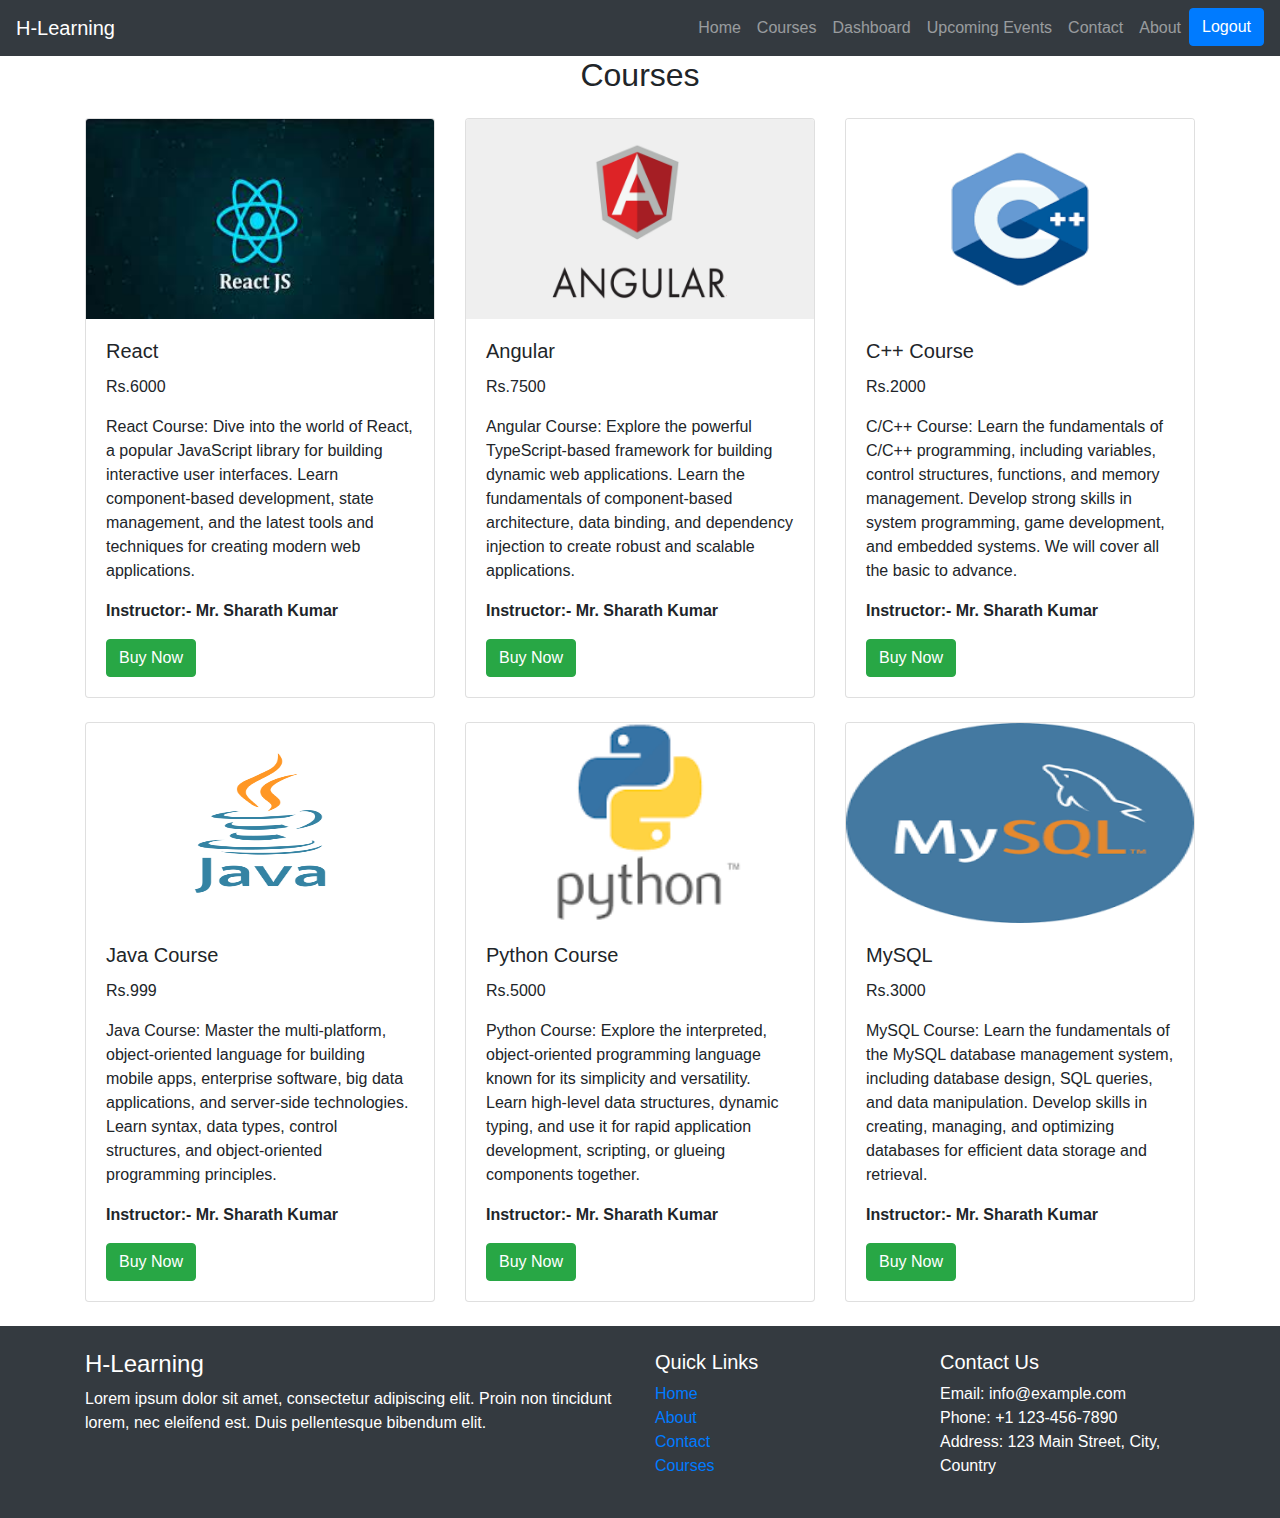
<file: courses.html>
<!DOCTYPE html>
<html lang="en">

<head>
  <meta charset="UTF-8">
  <meta name="viewport" content="width=device-width, initial-scale=1.0">

  <link rel="icon" href="https://www.harbingergroup.com/wp-content/themes/harbinger/images/favicon.png" type="image/png"
    sizes="16x16">

  <link rel="stylesheet" href="style.css">
  <link rel="stylesheet" href="https://maxcdn.bootstrapcdn.com/bootstrap/4.0.0/css/bootstrap.min.css">

  <title>H-Learning</title>
</head>

<body>

  <!-- ===== Navigation Bar =====  -->
  <div>
    <nav class="navbar navbar-expand-lg navbar-dark bg-dark">
      <a class="navbar-brand" href="./index.html">H-Learning</a>
      <button class="navbar-toggler" type="button" data-toggle="collapse" data-target="#id-navbarNav"
        aria-controls="id-navbarNav" aria-expanded="false" aria-label="Toggle navigation">
        <span class="navbar-toggler-icon"></span>
      </button>
      <div class="collapse navbar-collapse" id="id-navbarNav">
        <ul class="navbar-nav ml-auto">
          <li class="nav-item">
            <a class="nav-link" href="#">Home</a>
          </li>
          <li class="nav-item">
            <a class="nav-link" href="#">Courses</a>
          </li>
          <li class="nav-item">
            <a class="nav-link" href="#">Dashboard</a>
          </li>
          <li class="nav-item">
            <a class="nav-link" href="#">Upcoming Events</a>
          </li>
          <li class="nav-item">
            <a class="nav-link" href="#">Contact</a>
          </li>
          <li class="nav-item">
            <a class="nav-link" href="#">About</a>
          </li>
          <li class="nav-item">
            <button class="btn  btn-primary">Logout</button>
          </li>
        </ul>
      </div>
    </nav>
  </div>


  <!-- ===== Main Contents =====  -->
  <div>

    <div class="container">
      <h2 class="text-center mb-4">Courses</h2>
      <div class="row">
        <div class="col-lg-4 col-md-6">
          <div class="card mb-4">
            <img class="card-img-top" src="./assets/images/React.png" width="100" height="200" alt="React Course">
            <div class="card-body">
              <h5 class="card-title">React</h5>
              <p class="course-price">Rs.6000</p>
              <p class="course-description">React Course: Dive into the world of React, a popular JavaScript library for
                building interactive user interfaces. Learn component-based development, state management, and the
                latest tools and techniques for creating modern web applications.</p>
              <p><b>Instructor:- Mr. Sharath Kumar</b></p>
              <a href="React.html" class="btn btn-success">Buy Now</a>
            </div>
          </div>
        </div>
        <div class="col-lg-4 col-md-6">
          <div class="card mb-4">
            <img class="card-img-top" src="./assets/images/Angular.png" width="100" height="200" alt="Angular Course">
            <div class="card-body">
              <h5 class="card-title">Angular</h5>
              <p class="course-price">Rs.7500</p>
              <p class="course-description">Angular Course: Explore the powerful TypeScript-based framework for building
                dynamic web applications. Learn the fundamentals of component-based architecture, data binding, and
                dependency injection to create robust and scalable applications.</p>
              <p><b>Instructor:- Mr. Sharath Kumar</b></p>
              <a href="Angular.html" class="btn btn-success">Buy Now</a>
            </div>
          </div>
        </div>
        <div class="col-lg-4 col-md-6">
          <div class="card mb-4">
            <img class="card-img-top" src="./assets/images/cpp.png" height="200" alt="C++ Course">
            <div class="card-body">
              <h5 class="card-title">C++ Course</h5>
              <p class="course-price">Rs.2000</p>
              <p class="course-description">C/C++ Course: Learn the fundamentals of C/C++ programming, including
                variables, control structures, functions, and memory management. Develop strong skills in system
                programming, game development, and embedded systems. We will cover all the basic to advance.</p>
              <p><b>Instructor:- Mr. Sharath Kumar</b></p>
              <a href="cpp.html" class="btn btn-success">Buy Now</a>
            </div>
          </div>
        </div>
        <div class="col-lg-4 col-md-6">
          <div class="card mb-4">
            <img class="card-img-top" src="./assets/images/java-logo.png" width="100" height="200" alt="Java Course">
            <div class="card-body">
              <h5 class="card-title">Java Course</h5>
              <p class="course-price">Rs.999</p>
              <p class="course-description">Java Course: Master the multi-platform, object-oriented language for
                building mobile apps, enterprise software, big data applications, and server-side technologies. Learn
                syntax, data types, control structures, and object-oriented programming principles.</p>
              <p><b>Instructor:- Mr. Sharath Kumar</b></p>
              <a href="java.html" class="btn btn-success">Buy Now</a>
            </div>
          </div>
        </div>
        <div class="col-lg-4 col-md-6">
          <div class="card mb-4">
            <img class="card-img-top" src="./assets/images/python-logo.png" width="100" height="200"
              alt="Python Course">
            <div class="card-body">
              <h5 class="card-title">Python Course</h5>
              <p class="course-price">Rs.5000</p>
              <p class="course-description">Python Course: Explore the interpreted, object-oriented programming language
                known for its simplicity and versatility. Learn high-level data structures, dynamic typing, and use it
                for rapid application development, scripting, or glueing components together.</p>
              <p><b>Instructor:- Mr. Sharath Kumar</b></p>
              <a href="python.html" class="btn btn-success">Buy Now</a>
            </div>
          </div>
        </div>
        <div class="col-lg-4 col-md-6">
          <div class="card mb-4">
            <img class="card-img-top" src="./assets/images/MySQL.png" width="100" height="200" alt="MySQL Course">
            <div class="card-body">
              <h5 class="card-title">MySQL</h5>
              <p class="course-price">Rs.3000</p>
              <p class="course-description">MySQL Course: Learn the fundamentals of the MySQL database management
                system, including database design, SQL queries, and data manipulation. Develop skills in creating,
                managing, and optimizing databases for efficient data storage and retrieval.</p>
              <p><b>Instructor:- Mr. Sharath Kumar</b></p>
              <a href="MySQL.html" class="btn btn-success">Buy Now</a>
            </div>
          </div>
        </div>
      </div>
    </div>
    </section>

  </div>


  <!-- ===== Footer =====  -->
  <div>
    <footer class="bg-dark text-white py-4">
      <div class="container">
        <div class="row">
          <div class="col-lg-6">
            <h4>H-Learning</h4>
            <p>Lorem ipsum dolor sit amet, consectetur adipiscing elit. Proin non tincidunt lorem, nec
              eleifend
              est. Duis pellentesque bibendum elit.</p>
          </div>
          <div class="col-lg-3">
            <h5>Quick Links</h5>
            <ul class="list-unstyled">
              <li><a href="#">Home</a></li>
              <li><a href="#">About</a></li>
              <li><a href="#">Contact</a></li>
              <li><a href="#">Courses</a></li>
            </ul>
          </div>
          <div class="col-lg-3">
            <h5>Contact Us</h5>
            <ul class="list-unstyled">
              <li>Email: info@example.com</li>
              <li>Phone: +1 123-456-7890</li>
              <li>Address: 123 Main Street, City, Country</li>
            </ul>
          </div>
        </div>
      </div>
    </footer>
  </div>

  <!-- ===== Scroll To Top =====  -->
  <div class="scrbtn hide" id="top">
    <div class="icon"></div>
  </div>

  <script src="https://code.jquery.com/jquery-3.2.1.slim.min.js"></script>
  <script src="https://cdnjs.cloudflare.com/ajax/libs/popper.js/1.12.9/umd/popper.min.js"></script>
  <script src="https://maxcdn.bootstrapcdn.com/bootstrap/4.0.0/js/bootstrap.min.js"></script>
  <script src="./script.js"></script>


</body>

</html>
</file>
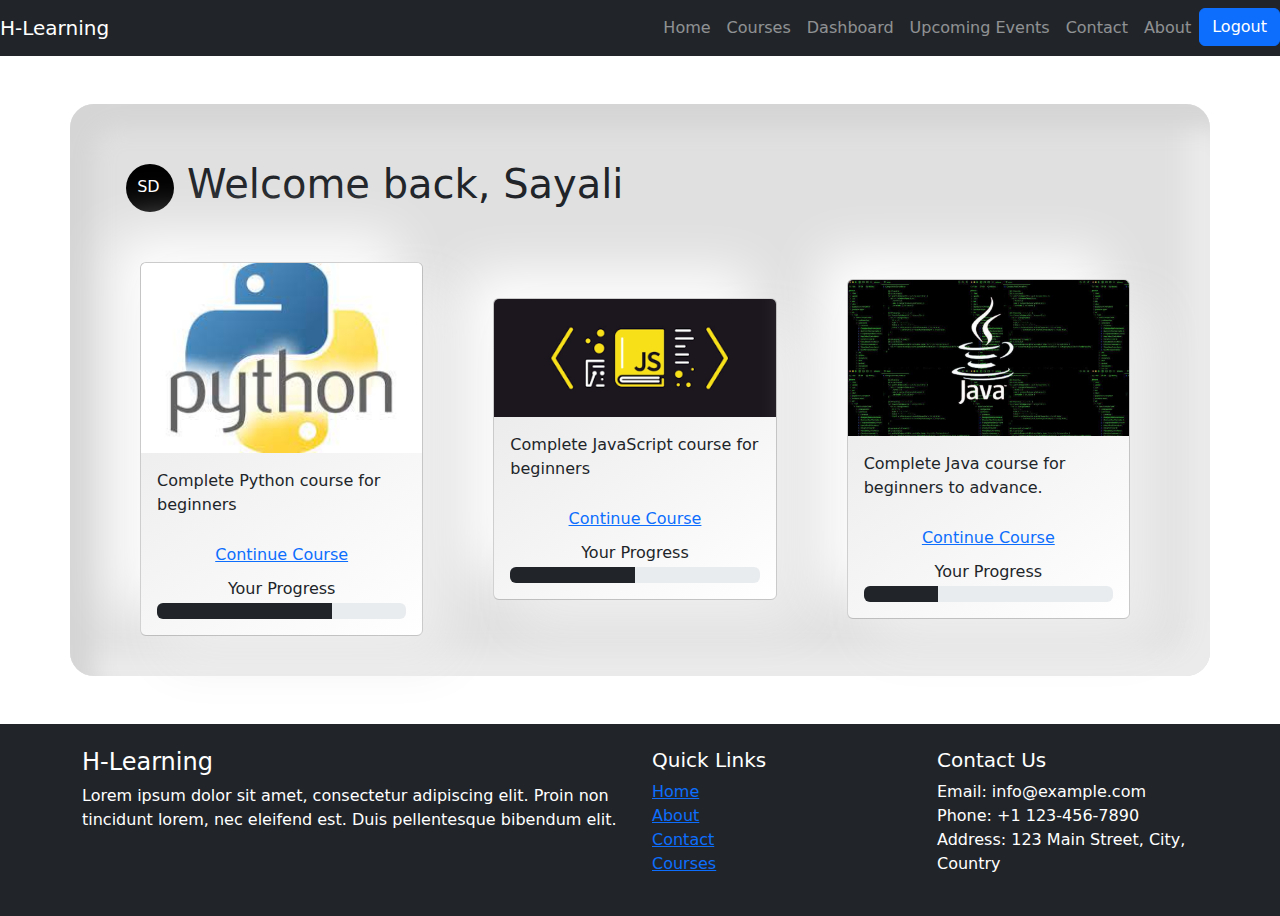
<file: dashboard.html>
<!DOCTYPE html>
<html lang="en">

<head>
  <meta charset="utf-8" />
  <meta name="viewport" content="width=device-width, initial-scale=1" />
  <title>User Dashboard</title>

  <link rel="icon" href="https://www.harbingergroup.com/wp-content/themes/harbinger/images/favicon.png" type="image/png"
    sizes="16x16">

  <link rel="stylesheet" href="style.css">
  <link rel="stylesheet" href="./styles/dashboard.css" />
  <link rel="stylesheet" href="https://maxcdn.bootstrapcdn.com/bootstrap/4.0.0/css/bootstrap.min.css">
  <link href="https://cdn.jsdelivr.net/npm/bootstrap@5.0.2/dist/css/bootstrap.min.css" rel="stylesheet"
    crossorigin="anonymous" />
  <script src="https://cdn.jsdelivr.net/npm/bootstrap@5.0.2/dist/js/bootstrap.bundle.min.js"
    crossorigin="anonymous"></script>
</head>

<body>

  <!-- ===== Navigation Bar =====  -->
  <div>
    <nav class="navbar navbar-expand-lg navbar-dark bg-dark">
      <a class="navbar-brand" href="./index.html">H-Learning</a>
      <button class="navbar-toggler" type="button" data-toggle="collapse" data-target="#id-navbarNav"
        aria-controls="id-navbarNav" aria-expanded="false" aria-label="Toggle navigation">
        <span class="navbar-toggler-icon"></span>
      </button>
      <div class="collapse navbar-collapse" id="id-navbarNav">
        <ul class="navbar-nav ml-auto">
          <li class="nav-item">
            <a class="nav-link" href="#">Home</a>
          </li>
          <li class="nav-item">
            <a class="nav-link" href="#">Courses</a>
          </li>
          <li class="nav-item">
            <a class="nav-link" href="#">Dashboard</a>
          </li>
          <li class="nav-item">
            <a class="nav-link" href="#">Upcoming Events</a>
          </li>
          <li class="nav-item">
            <a class="nav-link" href="#">Contact</a>
          </li>
          <li class="nav-item">
            <a class="nav-link" href="#">About</a>
          </li>
          <li class="nav-item">
            <button class="btn  btn-primary">Logout</button>
          </li>
        </ul>
      </div>
    </nav>
  </div>

  <!-- ===== Main Contents =====  -->
  <div class="container" style="margin-top: 48px;margin-bottom: 48px ;border-radius: 24px; background-color: #e0e0e0;
  height: 100%;box-shadow: inset 24px 24px 23px #d5d5d5,inset -24px -24px 23px #ebebeb; padding: 40px;">
    <div class="d-flex align-items-center" style="padding: 1em;">
      <div class="circle">SD</div>
      <h1 style="margin-left: 13px">Welcome back, Sayali</h1>
    </div>
    <div class="card-container">
      <div class="card">
        <div class="card-img-container">
          <img src="/assets/images/python.jfif" class="card-img-top" alt="Python" />
        </div>
        <div class="card-body">
          <p class="card-text">Complete Python course for beginners</p>
          <a href="#" class="card-link">Continue Course</a>
          <p class="progress-label">Your Progress</p>
          <div class="progress">
            <div class="progress-bar bg-dark" role="progressbar" style="width: 70%" aria-valuenow="70" aria-valuemin="0"
              aria-valuemax="100"></div>
          </div>
        </div>
      </div>
      <div class="card">
        <div class="card-img-container">
          <img src="/assets/images/js.png" class="card-img-top" alt="JavaScript" />
        </div>
        <div class="card-body">
          <p class="card-text">Complete JavaScript course for beginners</p>
          <a href="#" class="card-link">Continue Course</a>
          <p class="progress-label">Your Progress</p>
          <div class="progress">
            <div class="progress-bar bg-dark" role="progressbar" style="width: 50%" aria-valuenow="50" aria-valuemin="0"
              aria-valuemax="100"></div>
          </div>
        </div>
      </div>
      <div class="card">
        <div class="card-img-container">
          <img src="/assets/images/java.jpg" class="card-img-top" alt="Java" />
        </div>
        <div class="card-body">
          <p class="card-text">Complete Java course for beginners to advance.</p>
          <a href="#" class="card-link">Continue Course</a>
          <p class="progress-label">Your Progress</p>
          <div class="progress">
            <div class="progress-bar bg-dark" role="progressbar" style="width: 30%" aria-valuenow="30" aria-valuemin="0"
              aria-valuemax="100"></div>
          </div>
        </div>
      </div>
    </div>
  </div>

  <!-- ===== Footer =====  -->
  <div>
    <footer class="bg-dark text-white py-4">
      <div class="container">
        <div class="row">
          <div class="col-lg-6">
            <h4>H-Learning</h4>
            <p>Lorem ipsum dolor sit amet, consectetur adipiscing elit. Proin non tincidunt lorem, nec
              eleifend
              est. Duis pellentesque bibendum elit.</p>
          </div>
          <div class="col-lg-3">
            <h5>Quick Links</h5>
            <ul class="list-unstyled">
              <li><a href="#">Home</a></li>
              <li><a href="#">About</a></li>
              <li><a href="#">Contact</a></li>
              <li><a href="#">Courses</a></li>
            </ul>
          </div>
          <div class="col-lg-3">
            <h5>Contact Us</h5>
            <ul class="list-unstyled">
              <li>Email: info@example.com</li>
              <li>Phone: +1 123-456-7890</li>
              <li>Address: 123 Main Street, City, Country</li>
            </ul>
          </div>
        </div>
      </div>
    </footer>
  </div>

  <!-- ===== Scroll To Top =====  -->
  <div class="scrbtn hide" id="top">
    <div class="icon"></div>
  </div>

  <script src="https://code.jquery.com/jquery-3.2.1.slim.min.js"></script>
  <script src="https://cdnjs.cloudflare.com/ajax/libs/popper.js/1.12.9/umd/popper.min.js"></script>
  <script src="https://maxcdn.bootstrapcdn.com/bootstrap/4.0.0/js/bootstrap.min.js"></script>
  <script src="./script.js"></script>
</body>

</html>
</file>
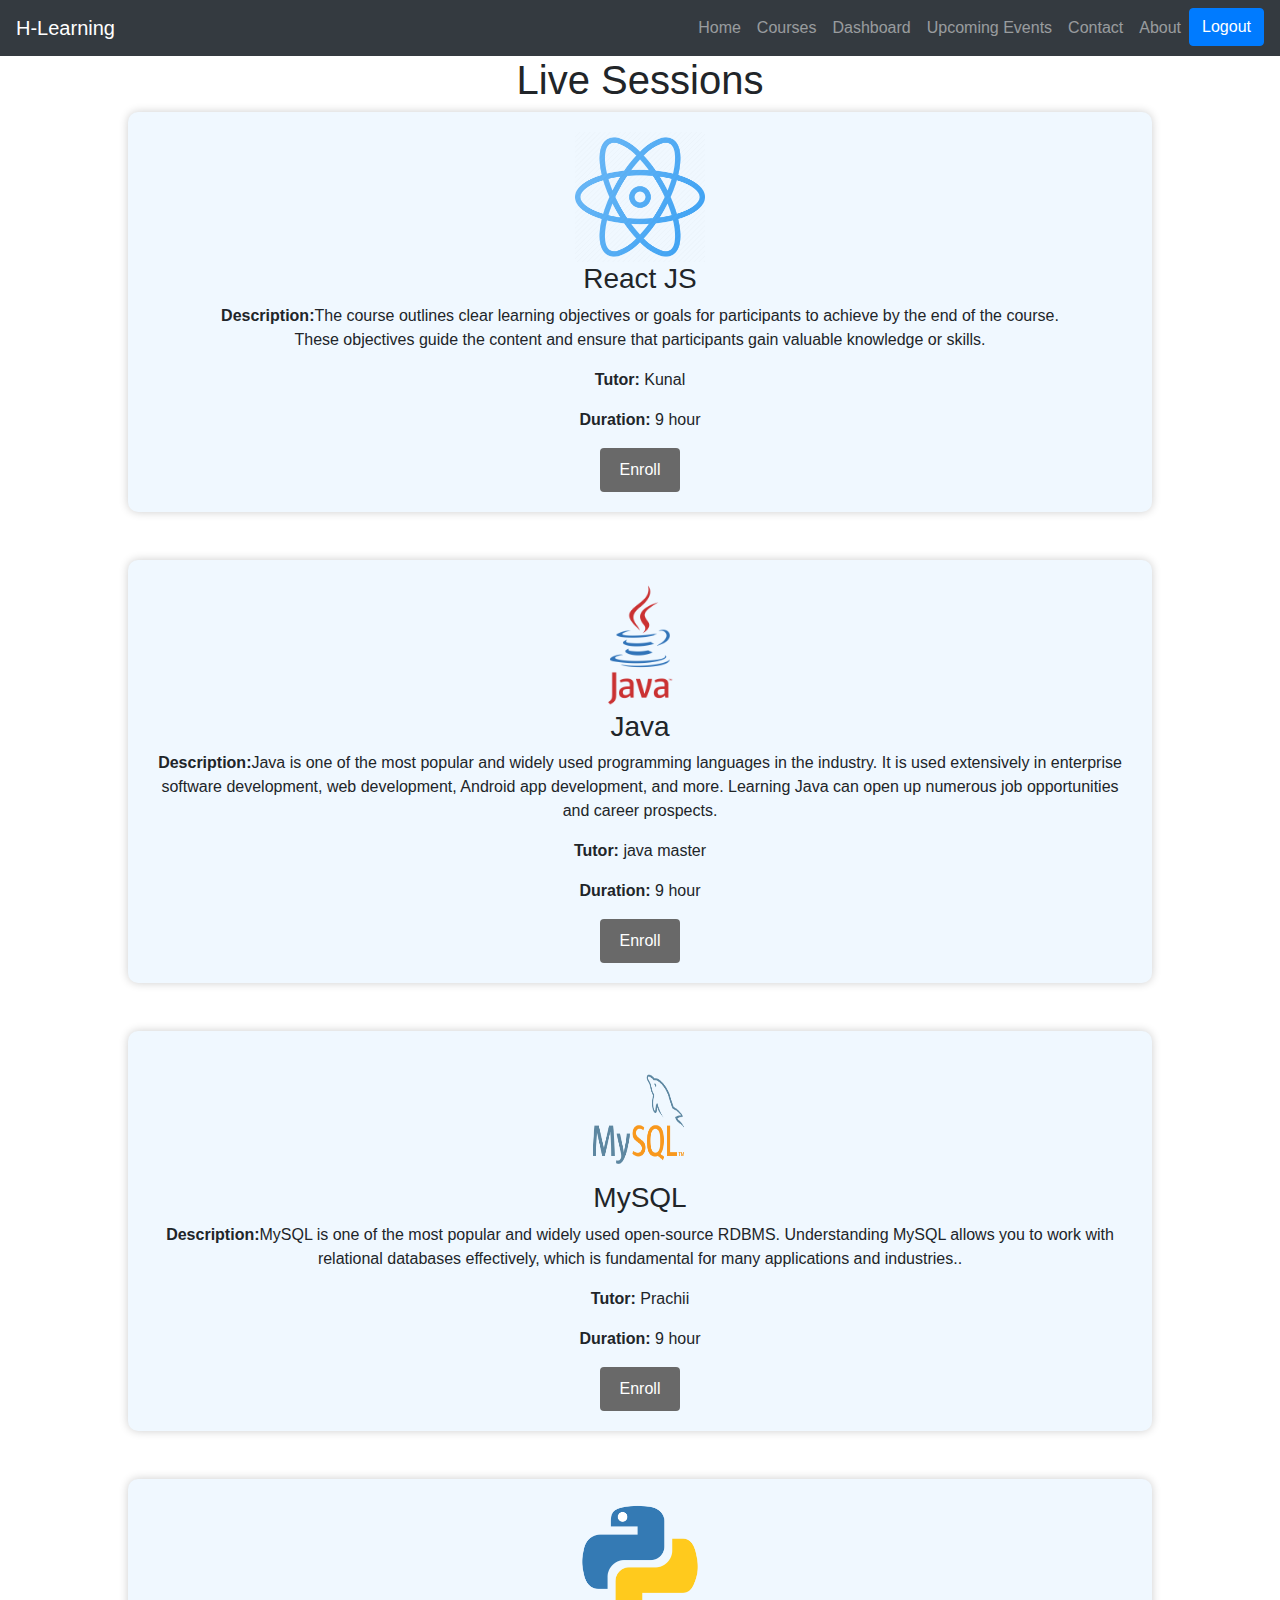
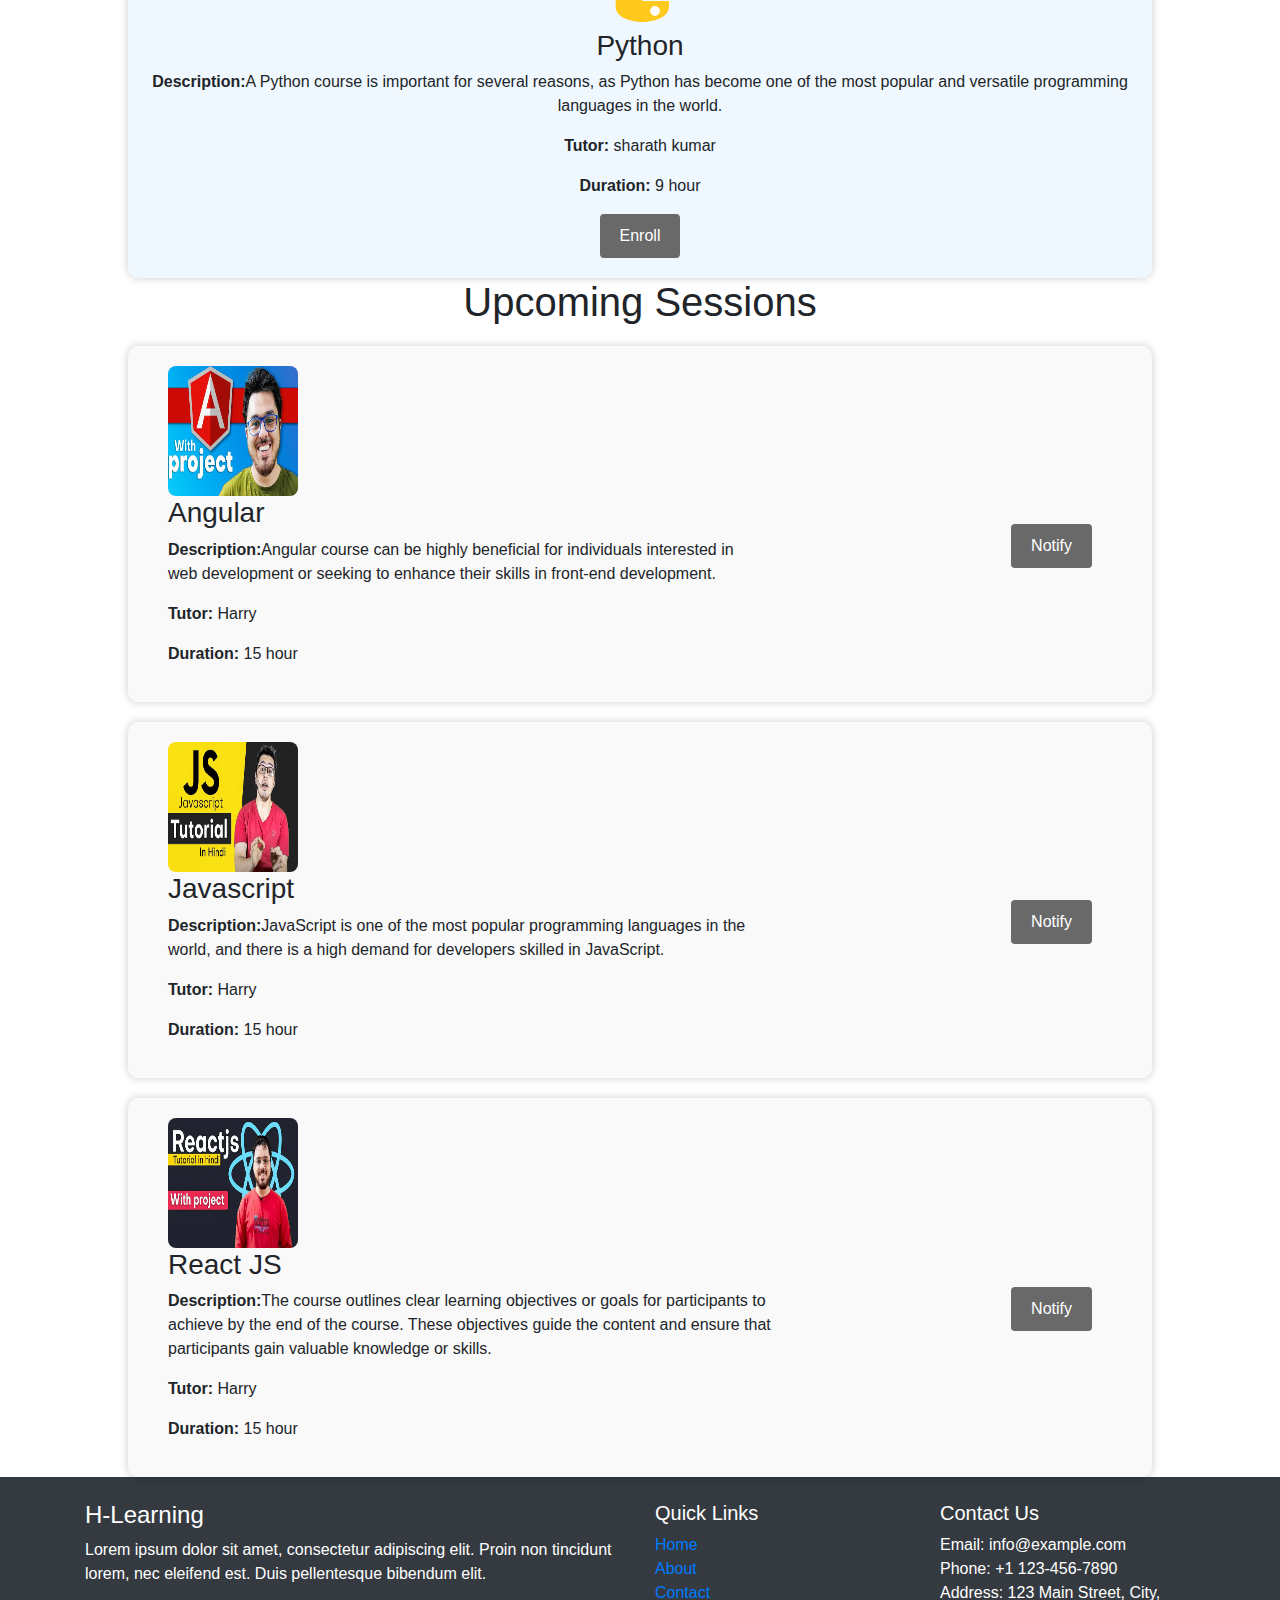
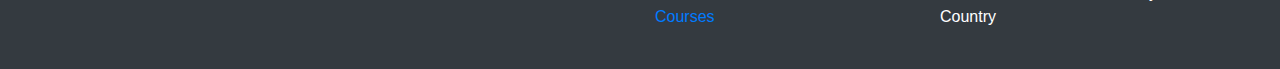
<file: live-session.html>
<!DOCTYPE html>
<html lang="en">

<head>
    <meta charset="UTF-8">
    <meta name="viewport" content="width=device-width, initial-scale=1.0">

    <link rel="icon" href="https://www.harbingergroup.com/wp-content/themes/harbinger/images/favicon.png"
        type="image/png" sizes="16x16">

    <link rel="stylesheet" href="style.css">
    <link rel="stylesheet" href="./styles/live-session.css">
    <link rel="stylesheet" href="https://maxcdn.bootstrapcdn.com/bootstrap/4.0.0/css/bootstrap.min.css">

    <title>H-Learning</title>
</head>

<body>

    <!-- ===== Navigation Bar =====  -->
    <div>
        <nav class="navbar navbar-expand-lg navbar-dark bg-dark">
            <a class="navbar-brand" href="./index.html">H-Learning</a>
            <button class="navbar-toggler" type="button" data-toggle="collapse" data-target="#id-navbarNav"
                aria-controls="id-navbarNav" aria-expanded="false" aria-label="Toggle navigation">
                <span class="navbar-toggler-icon"></span>
            </button>
            <div class="collapse navbar-collapse" id="id-navbarNav">
                <ul class="navbar-nav ml-auto">
                    <li class="nav-item">
                        <a class="nav-link" href="#">Home</a>
                    </li>
                    <li class="nav-item">
                        <a class="nav-link" href="#">Courses</a>
                    </li>
                    <li class="nav-item">
                        <a class="nav-link" href="#">Dashboard</a>
                    </li>
                    <li class="nav-item">
                        <a class="nav-link" href="#">Upcoming Events</a>
                    </li>
                    <li class="nav-item">
                        <a class="nav-link" href="#">Contact</a>
                    </li>
                    <li class="nav-item">
                        <a class="nav-link" href="#">About</a>
                    </li>
                    <li class="nav-item">
                        <button class="btn  btn-primary">Logout</button>
                    </li>
                </ul>
            </div>
        </nav>
    </div>


    <!-- ===== Main Contents of live-session  =====  -->
    <div>
        <h1>Live Sessions</h1>
        <div id="liveSessions">
            <div id="currentSession" class="animate-fade">
                <img src="./assets/react.png" width="130px" height="130px" alt="Session Image">
                <h3>React JS</h3>
                <p><b>Description:</b>The course outlines clear learning objectives or goals for participants to achieve
                    by the end of the course. <br>These objectives guide the content and ensure that participants gain
                    valuable knowledge or skills.</p>
                <p><b>Tutor:</b> Kunal</p>
                <p><b>Duration:</b> 9 hour</p>
                <button>Enroll</button>
            </div>
            <br />
            <br />
            <div id="currentSession" class="animate-fade">
                <img src="./assets/java.png" width="130px" height="130px" alt="Session Image">
                <h3>Java</h3>
                <p><b>Description:</b>Java is one of the most popular and widely used programming languages in the
                    industry. It is used extensively in enterprise software development, web development, Android app
                    development, and more. Learning Java can open up numerous job opportunities and career prospects.
                </p>
                <p><b>Tutor:</b> java master</p>
                <p><b>Duration:</b> 9 hour</p>
                <button>Enroll</button>
            </div>
            <br />
            <br />
            <div id="currentSession" class="animate-fade">
                <img src="./assets/mysql.png" width="130px" height="130px" alt="Session Image">
                <h3>MySQL</h3>
                <p><b>Description:</b>MySQL is one of the most popular and widely used open-source RDBMS. Understanding
                    MySQL allows you to work with relational databases effectively, which is fundamental for many
                    applications and industries..</p>
                <p><b>Tutor:</b> Prachii</p>
                <p><b>Duration:</b> 9 hour</p>
                <button>Enroll</button>
            </div>
            <br />
            <br />
            <div id="currentSession" class="animate-fade">
                <img src="./assets/python.png" width="130px" height="130px" alt="Session Image">
                <h3>Python</h3>
                <p><b>Description:</b>A Python course is important for several reasons, as Python has become one of the
                    most popular and versatile programming languages in the world.</p>
                <p><b>Tutor:</b> sharath kumar</p>
                <p><b>Duration:</b> 9 hour</p>
                <button>Enroll</button>
            </div>
        </div>
        <h1>Upcoming Sessions</h1>
        <div id="upcomingSessions">
            <div class="session">
                <img src="./assets/AngularVedio.webp" width="130px" height="130px" alt="Session Image">
                <h3>Angular</h3>
                <p><b>Description:</b>Angular course can be highly beneficial for individuals interested in<br> web
                    development or seeking to enhance their skills in front-end development.</p>
                <p><b>Tutor:</b> Harry</p>
                <p><b>Duration:</b> 15 hour</p>
                <button>Notify</button>
            </div>
            <div class="session">
                <img src="./assets/javascriptVedio.webp" width="130px" height="130px" alt="Session Image">
                <h3>Javascript</h3>
                <p><b>Description:</b>JavaScript is one of the most popular programming languages in the<br> world, and
                    there is a high demand for developers skilled in JavaScript.</p>
                <p><b>Tutor:</b> Harry</p>
                <p><b>Duration:</b> 15 hour</p>
                <button>Notify</button>
            </div>
            <div class="session">
                <img src="./assets/ReactVedio.webp" width="130px" height="130px" alt="Session Image">
                <h3>React JS</h3>
                <p><b>Description:</b>The course outlines clear learning objectives or goals for participants to
                    <br>achieve by the end of the course. These objectives guide the content and ensure that<br>
                    participants gain valuable knowledge or skills.</p>
                <p><b>Tutor:</b> Harry</p>
                <p><b>Duration:</b> 15 hour</p>
                <button>Notify</button>
            </div>
        </div>
        <script src="script.js"></script>

    </div>


    <!-- ===== Footer =====  -->
    <div>
        <footer class="bg-dark text-white py-4">
            <div class="container">
                <div class="row">
                    <div class="col-lg-6">
                        <h4>H-Learning</h4>
                        <p>Lorem ipsum dolor sit amet, consectetur adipiscing elit. Proin non tincidunt lorem, nec
                            eleifend
                            est. Duis pellentesque bibendum elit.</p>
                    </div>
                    <div class="col-lg-3">
                        <h5>Quick Links</h5>
                        <ul class="list-unstyled">
                            <li><a href="#">Home</a></li>
                            <li><a href="#">About</a></li>
                            <li><a href="#">Contact</a></li>
                            <li><a href="#">Courses</a></li>
                        </ul>
                    </div>
                    <div class="col-lg-3">
                        <h5>Contact Us</h5>
                        <ul class="list-unstyled">
                            <li>Email: info@example.com</li>
                            <li>Phone: +1 123-456-7890</li>
                            <li>Address: 123 Main Street, City, Country</li>
                        </ul>
                    </div>
                </div>
            </div>
        </footer>
    </div>

    <!-- ===== Scroll To Top =====  -->
    <div class="scrbtn hide" id="top">
        <div class="icon"></div>
    </div>

    <script src="https://code.jquery.com/jquery-3.2.1.slim.min.js"></script>
    <script src="https://cdnjs.cloudflare.com/ajax/libs/popper.js/1.12.9/umd/popper.min.js"></script>
    <script src="https://maxcdn.bootstrapcdn.com/bootstrap/4.0.0/js/bootstrap.min.js"></script>
    <script src="./script.js"></script>


</body>

</html>
</file>
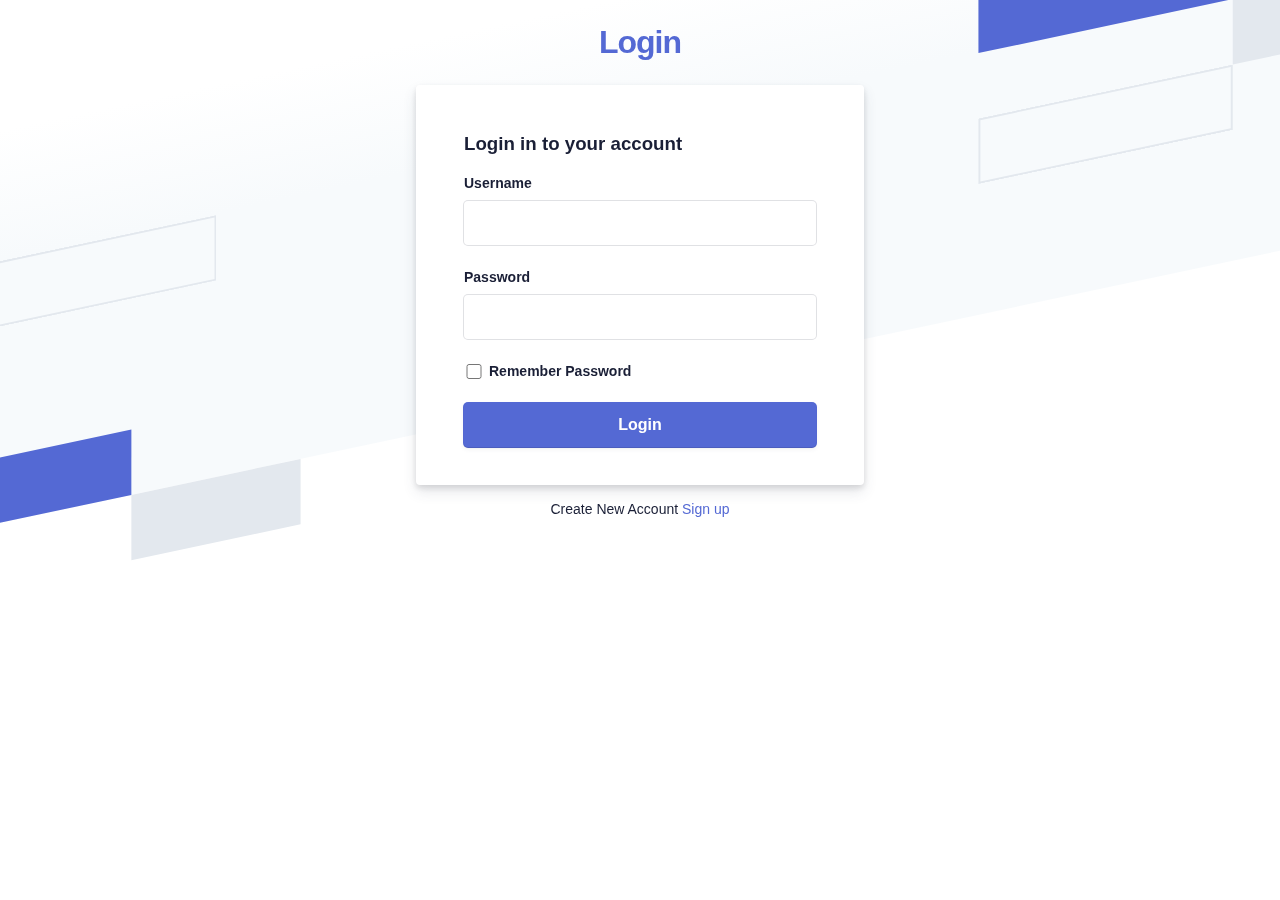
<file: login.html>
<!DOCTYPE html>
<html lang="en">

<head>
  <meta charset="UTF-8">
  <meta name="viewport" content="width=device-width, initial-scale=1.0">
  <title>Login</title>

  <link rel="stylesheet" href="./styles/login.css">
  <!-- <script>
      function validateForm() {
          var username = document.forms["stripe-login"]["Username"].value;
          var password = document.forms["stripe-login"]["password"].value;
          
          if (username.trim() === "") {
              alert("Username must be filled out");
              return false;
          }
          
          if (password.trim() === "") {
              alert("Password must be filled out");
              return false;
          }
                  
          return true;
      }
  </script> -->
</head>

<body>

  <body style="overflow-y: hidden;">
    <div class="login-root">
      <div class="box-root flex-flex flex-direction--column" style="min-height: 100vh;flex-grow: 1;">
        <div class="loginbackground box-background--white padding-top--64">
          <div class="loginbackground-gridContainer">
            <div class="box-root flex-flex" style="grid-area: top / start / 8 / end;">
              <div class="box-root"
                style="background-image: linear-gradient(white 0%, rgb(247, 250, 252) 33%); flex-grow: 1;">
              </div>
            </div>
            <div class="box-root flex-flex" style="grid-area: 4 / 2 / auto / 5;">
              <div class="box-root box-divider--light-all-2 animationLeftRight tans3s" style="flex-grow: 1;"></div>
            </div>
            <div class="box-root flex-flex" style="grid-area: 6 / start / auto / 2;">
              <div class="box-root box-background--blue800" style="flex-grow: 1;"></div>
            </div>
            <div class="box-root flex-flex" style="grid-area: 7 / start / auto / 4;">
              <div class="box-root box-background--blue animationLeftRight" style="flex-grow: 1;"></div>
            </div>
            <div class="box-root flex-flex" style="grid-area: 8 / 4 / auto / 6;">
              <div class="box-root box-background--gray100 animationLeftRight tans3s" style="flex-grow: 1;"></div>
            </div>
            <div class="box-root flex-flex" style="grid-area: 2 / 15 / auto / end;">
              <div class="box-root box-background--cyan200 animationRightLeft tans4s" style="flex-grow: 1;"></div>
            </div>
            <div class="box-root flex-flex" style="grid-area: 3 / 14 / auto / end;">
              <div class="box-root box-background--blue animationRightLeft" style="flex-grow: 1;"></div>
            </div>
            <div class="box-root flex-flex" style="grid-area: 4 / 17 / auto / 20;">
              <div class="box-root box-background--gray100 animationRightLeft tans4s" style="flex-grow: 1;"></div>
            </div>
            <div class="box-root flex-flex" style="grid-area: 5 / 14 / auto / 17;">
              <div class="box-root box-divider--light-all-2 animationRightLeft tans3s" style="flex-grow: 1;"></div>
            </div>
          </div>
        </div>
        <div class="box-root padding-top--24 flex-flex flex-direction--column" style="flex-grow: 1; z-index: 9;">
          <div class="box-root padding-top--48 padding-bottom--24 flex-flex flex-justifyContent--center">
            <h1><a href="http://blog.stackfindover.com/" rel="dofollow">Login</a></h1>
          </div>
          <div class="formbg-outer">
            <div class="formbg">


              <div class="formbg-inner padding-horizontal--48">
                <h3 style="padding-bottom: 20px;">Login in to your account</h3>
                <!-- <span </span> -->

                <form id="stripe-login" onsubmit="return validateForm()">
                  <div class="field padding-bottom--24">
                    <label for="Username">Username</label>
                    <input id="username" type="Username" name="Username">
                  </div>

                  <div class="field padding-bottom--24">
                    <div class="grid--50-50">
                      <label for="password">Password</label>
                    </div>
                    <input id="password" type="password" name="password">
                  </div>
                  <div class="field field-checkbox padding-bottom--24 flex-flex align-center">
                    <label for="checkbox">
                      <input type="checkbox" name="checkbox"> Remember Password
                    </label>
                  </div>
                  <div class="field padding-bottom--24">
                    <input type="submit" name="submit" value="Login">
                  </div>
                  <div class="field">
                    <a class="ssolink" href="#"></a>
                  </div>
                </form>
                <div class="footer-link padding-top--24">
                  <span>Create New Account <a href="registration.html">Sign up</a></span>
                </div>
              </div>
            </div>


          </div>
        </div>
      </div>
    </div>
    <script src="reg.js"></script>
  </body>
</body>

</html>
</file>
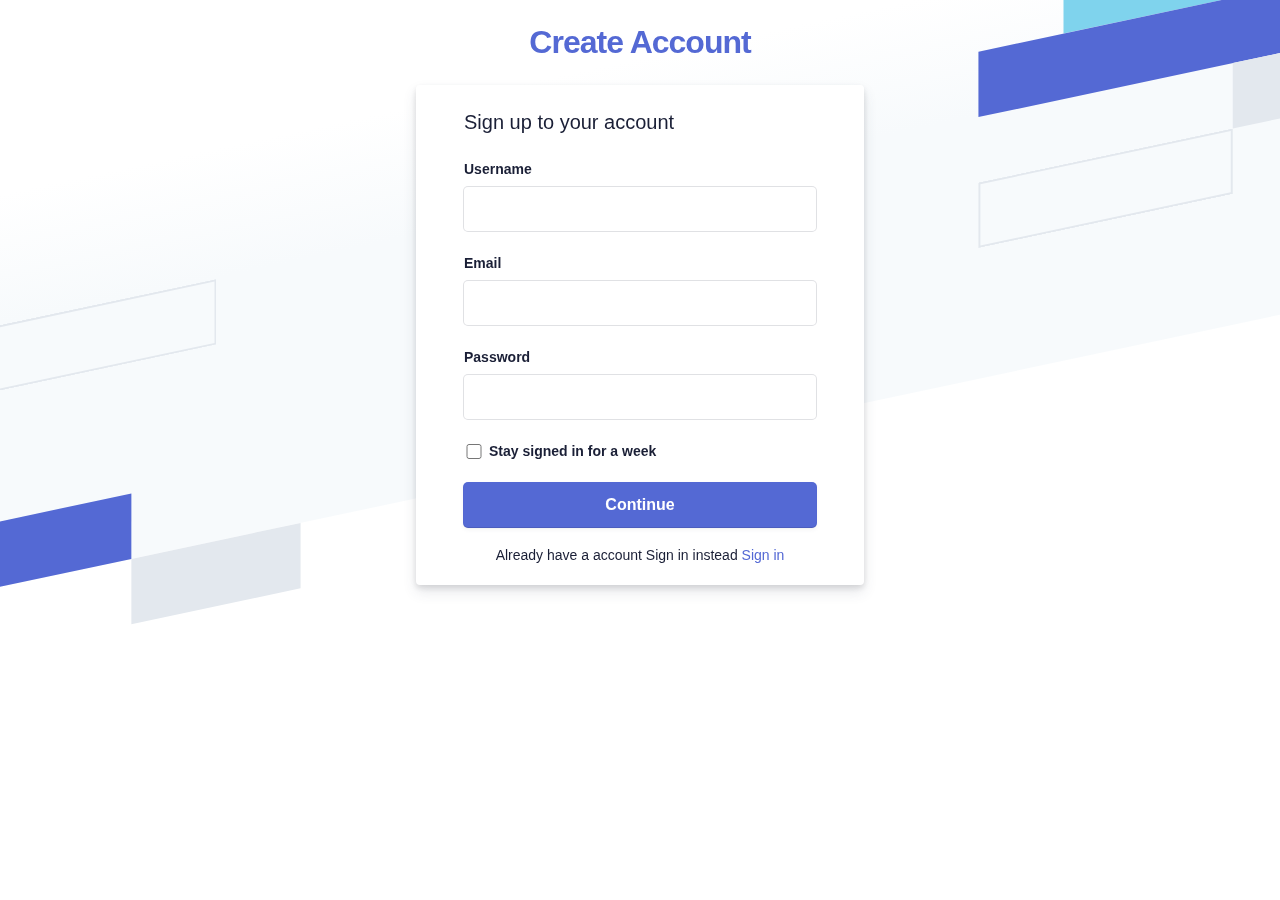
<file: registration.html>
<!DOCTYPE html>
<html lang="en">

<head>
  <meta charset="UTF-8">
  <meta name="viewport" content="width=device-width, initial-scale=1.0">
  <title>Registration</title>

  <link rel="stylesheet" href="./styles/reg.css">
</head>

<body>

  <body>
    <div class="login-root">
      <div class="box-root flex-flex flex-direction--column" style="min-height: 100vh;flex-grow: 1;">
        <div class="loginbackground box-background--white padding-top--64">
          <div class="loginbackground-gridContainer">
            <div class="box-root flex-flex" style="grid-area: top / start / 8 / end;">
              <div class="box-root"
                style="background-image: linear-gradient(white 0%, rgb(247, 250, 252) 33%); flex-grow: 1;">
              </div>
            </div>
            <div class="box-root flex-flex" style="grid-area: 4 / 2 / auto / 5;">
              <div class="box-root box-divider--light-all-2 animationLeftRight tans3s" style="flex-grow: 1;"></div>
            </div>
            <div class="box-root flex-flex" style="grid-area: 6 / start / auto / 2;">
              <div class="box-root box-background--blue800" style="flex-grow: 1;"></div>
            </div>
            <div class="box-root flex-flex" style="grid-area: 7 / start / auto / 4;">
              <div class="box-root box-background--blue animationLeftRight" style="flex-grow: 1;"></div>
            </div>
            <div class="box-root flex-flex" style="grid-area: 8 / 4 / auto / 6;">
              <div class="box-root box-background--gray100 animationLeftRight tans3s" style="flex-grow: 1;"></div>
            </div>
            <div class="box-root flex-flex" style="grid-area: 2 / 15 / auto / end;">
              <div class="box-root box-background--cyan200 animationRightLeft tans4s" style="flex-grow: 1;"></div>
            </div>
            <div class="box-root flex-flex" style="grid-area: 3 / 14 / auto / end;">
              <div class="box-root box-background--blue animationRightLeft" style="flex-grow: 1;"></div>
            </div>
            <div class="box-root flex-flex" style="grid-area: 4 / 17 / auto / 20;">
              <div class="box-root box-background--gray100 animationRightLeft tans4s" style="flex-grow: 1;"></div>
            </div>
            <div class="box-root flex-flex" style="grid-area: 5 / 14 / auto / 17;">
              <div class="box-root box-divider--light-all-2 animationRightLeft tans3s" style="flex-grow: 1;"></div>
            </div>
          </div>
        </div>
        <div class="box-root padding-top--24 flex-flex flex-direction--column" style="flex-grow: 1; z-index: 9;">
          <div style="padding-top:0px"
            class="box-root padding-top--48 padding-bottom--24 flex-flex flex-justifyContent--center">
            <h1><a href="http://blog.stackfindover.com/" rel="dofollow">Create Account</a></h1>
          </div>
          <div class="formbg-outer">
            <div class="formbg">


              <div class="formbg-inner padding-horizontal--48">
                <span style="padding:0px; position:relative; top:-25px;" class="padding-bottom--15">Sign up to your
                  account</span>

                <form id="stripe-login">
                  <div class="field padding-bottom--24">
                    <label for="Username">Username</label>
                    <input type="Username" id="username" name="Username">
                  </div>
                  <form id="stripe-login">
                    <div class="field padding-bottom--24">
                      <label for="email">Email</label>
                      <input type="email" id="email" name="email">
                    </div>


                    <div class="field padding-bottom--24">
                      <div class="grid--50-50">
                        <label id="password" for="password">Password</label>
                      </div>


                      <input type="password" name="password">
                    </div>
                    <div class="field field-checkbox padding-bottom--24 flex-flex align-center">
                      <label for="checkbox">
                        <input type="checkbox" name="checkbox"> Stay signed in for a week
                      </label>
                    </div>
                    <div class="field padding-bottom--24">
                      <!-- <input type="submit" name="submit" value="Continue" onclick="validateForm(event)"> -->
                      <input type="submit" name="submit" value="Continue" onclick="validateForm(event)">

                    </div>
                    <div style="padding:0px; position:relative; bottom:10px;" class="footer-link padding-top--24">
                      <span>Already have a account Sign in instead <a href="login.html">Sign in</a></span>
                    </div>
                    <!-- <div class="field">
                        <a class="ssolink" href="#">Login using Social media instead</a>
                      </div> -->
                  </form>
              </div>
            </div>

          </div>
        </div>
      </div>
    </div>
    <script src="./scripts/reg.js"></script>
  </body>
</body>

</html>
</file>
<file: style.css>
* {
  margin: 0;
  padding: 0;
  box-sizing: border-box;
  scroll-behavior: smooth;
}

/* ===== Scroll-Up Button ===== */
.scrbtn {
  position: fixed;
  bottom: 4px;
  right: 4px;
  width: 50px;
  height: 50px;
  background: var(--blue);
  display: flex;
  justify-content: center;
  align-items: center;
  clip-path: circle(45%);
  cursor: pointer;
  transform: translate(9863, 7620);
  transition: all 200ms ease-in-out;
}

.scrbtn .icon {
  background: url("./assets/icons/arrow-up-solid.svg");
  background-repeat: no-repeat;
  background-position: center;
  height: 26px;
  width: 26px;
  display: block;
}

.scrbtn.show {
  visibility: visible;
  opacity: 1;
}

.scrbtn.hide {
  visibility: hidden;
  opacity: 0;
}

.slider {
  /*background-image: url('slider-image.jpg');*/
  background-color: black;
  background-size: cover;
  background-position: center;
  height: 500px;
  display: flex;
  align-items: center;
  justify-content: center;
  text-align: center;
  color: #fff;
}

.card-img-container {
  flex-grow: 1;
  display: flex;
  justify-content: center;
  align-items: center;
  overflow: hidden;
}

.card-img-container img {
  object-fit: cover;
  height: 100%;
  width: 100%;
}
</file>
<file: styles/dashboard.css>
.circle {
  width: 3em;
  height: 3em;
  background-color: black;
  color: white;
  border-radius: 2em;
  padding: 0.7em;
}

.card-container {
  display: flex;
  flex-direction: row;
  justify-content: center;
  align-items: center;
  margin: auto;
}

@media (max-width: 576px) {
  .card-container {
    flex-direction: column;
    align-items: flex-start;
    flex-wrap: wrap;
  }
}

@media (min-width: 577px) and (max-width: 768px) {
  .card-container {
    flex-direction: row;
    flex-wrap: wrap;
  }
}

@media (min-width: 769px) and (max-width: 992px) {
  .card-container {
    flex-direction: row;
    justify-content: space-between;
    flex-wrap: wrap;
  }
}

@media (min-width: 993px) and (max-width: 1200px) {
  .card-container {
    flex-direction: row;
    justify-content: space-evenly;
    flex-wrap: wrap;
  }
}

.card {
  height: 380px;
  width: 300px;
  margin: 30px 40px 0px 30px;
  background: #e58989;
  border-radius: 17px;
  background: linear-gradient(145deg, #e6e6e6, #ffffff);
  box-shadow: 26px 26px 53px #ededed, -26px -26px 53px #ffffff;
}

.card-img-container {
  display: flex;
  justify-content: center;
}

.card-img-top {
  width: 200px;
  height: 200px;
}

.card-body {
  display: flex;
  flex-direction: column;
  align-items: center;
  padding: 1rem;
}

.card-link {
  margin-top: 10px;
}

.progress {
  width: 100%;
  height: 10px;
  margin-block: auto;
}

.progress-bar {
  height: 100%;
}

.progress-label {
  padding-top: 10px;
  height: 20px;
  font-size: medium;
}
</file>
<file: styles/live-session.css>
/* ------------------------------- */
h1 {
    text-align: center;
}

.session {
    background-color: #F9F9F9;
    padding: 20px;
    margin-bottom: 20px;
    border-radius: 10px;
    box-shadow: 0 0 10px rgba(0, 0, 0, 0.2);
    animation: fade-in 1s;
    position: relative;
    width: 80%;
    margin: 0 auto;
    margin-top: 20px;
    height: 60%;
}

.session button {
    position: absolute;
    top: 50%;
    right: 10px;
    margin-right: 50px;
    background-color: dimgray;
    color: #fff;
    padding: 10px 20px;
    border: none;
    border-radius: 4px;
    cursor: pointer;
    font-size: 16px;
    transition: background-color 0.3s;
}

.session button:hover {
    background-color: #45A049;
}

.session img {
    margin-left: 20px;
    border-radius: 8px;
}

.session h3 {
    margin-left: 20px;
}

.session p {
    margin-left: 20px;
}

#currentSession button {
    background-color: dimgray;
    color: #fff;
    padding: 10px 20px;
    border: none;
    border-radius: 4px;
    cursor: pointer;
    font-size: 16px;
    transition: background-color 0.3s;
}

#currentSession button:hover {
    background-color: #45A049;
}

#liveSessions {
    margin-bottom: 40px;
    width: 80%;
    margin: 0 auto;
}

#currentSession {
    background-color: aliceblue;
    padding: 20px;
    border-radius: 10px;
    text-align: center;
    box-shadow: 0 0 10px rgba(0, 0, 0, 0.2);
    animation: pulse 1s infinite;
}

@keyframes pulse {
    0% {
        transform: scale(1);
    }

    50% {
        transform: scale(1.05);
    }

    100% {
        transform: scale(1);
    }
}
</file>
<file: styles/login.css>
* {
    padding: 0;
    margin: 0;
    color: #1a1f36;
    box-sizing: border-box;
    word-wrap: break-word;
    font-family: -apple-system, BlinkMacSystemFont, Segoe UI, Roboto, Helvetica Neue, Ubuntu, sans-serif;
}

body {
    min-height: 100%;
    background-color: #ffffff;
}

h1 {
    letter-spacing: -1px;
}

a {
    color: #5469d4;
    text-decoration: unset;
}

.login-root {
    background: #fff;
    display: flex;
    width: 100%;
    min-height: 100vh;
    overflow: hidden;
}

.loginbackground {
    min-height: 692px;
    position: fixed;
    bottom: 0;
    left: 0;
    right: 0;
    top: 0;
    z-index: 0;
    overflow: hidden;
}

.flex-flex {
    display: flex;
}

.align-center {
    align-items: center;
}

.center-center {
    align-items: center;
    justify-content: center;
}

.box-root {
    box-sizing: border-box;
}

.flex-direction--column {
    -ms-flex-direction: column;
    flex-direction: column;
}

.loginbackground-gridContainer {
    display: -ms-grid;
    display: grid;
    -ms-grid-columns: [start] 1fr [left-gutter] (86.6px)[16] [left-gutter] 1fr [end];
    grid-template-columns: [start] 1fr [left-gutter] repeat(16, 86.6px) [left-gutter] 1fr [end];
    -ms-grid-rows: [top] 1fr [top-gutter] (64px)[8] [bottom-gutter] 1fr [bottom];
    grid-template-rows: [top] 1fr [top-gutter] repeat(8, 64px) [bottom-gutter] 1fr [bottom];
    justify-content: center;
    margin: 0 -2%;
    transform: rotate(-12deg) skew(-12deg);
}

.box-divider--light-all-2 {
    box-shadow: inset 0 0 0 2px #e3e8ee;
}

.box-background--blue {
    background-color: #5469d4;
}

.box-background--white {
    background-color: #ffffff;
}

.box-background--blue800 {
    background-color: #212d63;
}

.box-background--gray100 {
    background-color: #e3e8ee;
}

.box-background--cyan200 {
    background-color: #7fd3ed;
}

.padding-top--24 {
    padding-top: 24px;
}

.padding-bottom--24 {
    padding-bottom: 24px;
}

.padding-horizontal--48 {
    padding: 48px;
}

.padding-bottom--15 {
    padding-bottom: 15px;
}


.flex-justifyContent--center {
    -ms-flex-pack: center;
    justify-content: center;
}

.formbg {
    margin: 0px auto;
    width: 100%;
    max-width: 448px;
    height: 400px;
    background: white;
    border-radius: 4px;
    box-shadow: rgba(60, 66, 87, 0.12) 0px 7px 14px 0px, rgba(0, 0, 0, 0.12) 0px 3px 6px 0px;
}

span {
    display: block;
    font-size: 20px;
    line-height: 28px;
    color: #1a1f36;
}

label {
    margin-bottom: 10px;
}

.reset-pass a,
label {
    font-size: 14px;
    font-weight: 600;
    display: block;
}

.reset-pass>a {
    text-align: right;
    margin-bottom: 10px;
}

.grid--50-50 {
    display: grid;
    grid-template-columns: 50% 50%;
    align-items: center;
}

.field input {
    font-size: 16px;
    line-height: 28px;
    padding: 8px 16px;
    width: 100%;
    min-height: 44px;
    border: unset;
    border-radius: 4px;
    outline-color: rgb(84 105 212 / 0.5);
    background-color: rgb(255, 255, 255);
    box-shadow: rgba(0, 0, 0, 0) 0px 0px 0px 0px,
        rgba(0, 0, 0, 0) 0px 0px 0px 0px,
        rgba(0, 0, 0, 0) 0px 0px 0px 0px,
        rgba(60, 66, 87, 0.16) 0px 0px 0px 1px,
        rgba(0, 0, 0, 0) 0px 0px 0px 0px,
        rgba(0, 0, 0, 0) 0px 0px 0px 0px,
        rgba(0, 0, 0, 0) 0px 0px 0px 0px;
}

input[type="submit"] {
    background-color: rgb(84, 105, 212);
    box-shadow: rgba(0, 0, 0, 0) 0px 0px 0px 0px,
        rgba(0, 0, 0, 0) 0px 0px 0px 0px,
        rgba(0, 0, 0, 0.12) 0px 1px 1px 0px,
        rgb(84, 105, 212) 0px 0px 0px 1px,
        rgba(0, 0, 0, 0) 0px 0px 0px 0px,
        rgba(0, 0, 0, 0) 0px 0px 0px 0px,
        rgba(60, 66, 87, 0.08) 0px 2px 5px 0px;
    color: #fff;
    font-weight: 600;
    cursor: pointer;
}

.field-checkbox input {
    width: 20px;
    height: 15px;
    margin-right: 5px;
    box-shadow: unset;
    min-height: unset;
}

.field-checkbox label {
    display: flex;
    align-items: center;
    margin: 0;
}

a.ssolink {
    display: block;
    text-align: center;
    font-weight: 600;
}

.footer-link span {
    font-size: 14px;
    text-align: center;
}

.listing a {
    color: #697386;
    font-weight: 600;
    margin: 0 10px;
}
</file>
<file: styles/reg.css>
* {
    padding: 0;
    margin: 0;
    color: #1a1f36;
    box-sizing: border-box;
    word-wrap: break-word;
    font-family: -apple-system, BlinkMacSystemFont, Segoe UI, Roboto, Helvetica Neue, Ubuntu, sans-serif;
}

body {
    min-height: 100%;
    background-color: #ffffff;
}

h1 {
    letter-spacing: -1px;
}

a {
    color: #5469d4;
    text-decoration: unset;
}

.login-root {
    background: #fff;
    display: flex;
    width: 100%;
    min-height: 100vh;
    overflow: hidden;
}

.loginbackground {
    min-height: 692px;
    position: fixed;
    bottom: 0;
    left: 0;
    right: 0;
    top: 0;
    z-index: 0;
    overflow: hidden;
}

.flex-flex {
    display: flex;
}

.align-center {
    align-items: center;
}

.center-center {
    align-items: center;
    justify-content: center;
}

.box-root {
    box-sizing: border-box;
}

.flex-direction--column {
    -ms-flex-direction: column;
    flex-direction: column;
}

.loginbackground-gridContainer {
    display: -ms-grid;
    display: grid;
    -ms-grid-columns: [start] 1fr [left-gutter] (86.6px)[16] [left-gutter] 1fr [end];
    grid-template-columns: [start] 1fr [left-gutter] repeat(16, 86.6px) [left-gutter] 1fr [end];
    -ms-grid-rows: [top] 1fr [top-gutter] (64px)[8] [bottom-gutter] 1fr [bottom];
    grid-template-rows: [top] 1fr [top-gutter] repeat(8, 64px) [bottom-gutter] 1fr [bottom];
    justify-content: center;
    margin: 0 -2%;
    transform: rotate(-12deg) skew(-12deg);
}

.box-divider--light-all-2 {
    box-shadow: inset 0 0 0 2px #e3e8ee;
}

.box-background--blue {
    background-color: #5469d4;
}

.box-background--white {
    background-color: #ffffff;
}

.box-background--blue800 {
    background-color: #212d63;
}

.box-background--gray100 {
    background-color: #e3e8ee;
}

.box-background--cyan200 {
    background-color: #7fd3ed;
}

.padding-top--64 {
    padding-top: 64px;
}

.padding-top--24 {
    padding-top: 24px;
}

.padding-top--48 {
    padding-top: 48px;
}

.padding-bottom--24 {
    padding-bottom: 24px;
}

.padding-horizontal--48 {
    padding: 48px;
}

.padding-bottom--15 {
    padding-bottom: 15px;
}


.flex-justifyContent--center {
    -ms-flex-pack: center;
    justify-content: center;
}

.formbg {
    margin: 0px auto;
    width: 100%;
    max-width: 448px;
    height: 500px;
    /* height:500px; */
    background: white;
    border-radius: 4px;
    box-shadow: rgba(60, 66, 87, 0.12) 0px 7px 14px 0px, rgba(0, 0, 0, 0.12) 0px 3px 6px 0px;
}

span {
    display: block;
    font-size: 20px;
    line-height: 28px;
    color: #1a1f36;
}

label {
    margin-bottom: 10px;
}

.reset-pass a,
label {
    font-size: 14px;
    font-weight: 600;
    display: block;
}

.reset-pass>a {
    text-align: right;
    margin-bottom: 10px;
}

.grid--50-50 {
    display: grid;
    grid-template-columns: 50% 50%;
    align-items: center;
}

.field input {
    font-size: 16px;
    line-height: 28px;
    padding: 8px 16px;
    width: 100%;
    min-height: 44px;
    border: unset;
    border-radius: 4px;
    outline-color: rgb(84 105 212 / 0.5);
    background-color: rgb(255, 255, 255);
    box-shadow: rgba(0, 0, 0, 0) 0px 0px 0px 0px,
        rgba(0, 0, 0, 0) 0px 0px 0px 0px,
        rgba(0, 0, 0, 0) 0px 0px 0px 0px,
        rgba(60, 66, 87, 0.16) 0px 0px 0px 1px,
        rgba(0, 0, 0, 0) 0px 0px 0px 0px,
        rgba(0, 0, 0, 0) 0px 0px 0px 0px,
        rgba(0, 0, 0, 0) 0px 0px 0px 0px;
}

input[type="submit"] {
    background-color: rgb(84, 105, 212);
    box-shadow: rgba(0, 0, 0, 0) 0px 0px 0px 0px,
        rgba(0, 0, 0, 0) 0px 0px 0px 0px,
        rgba(0, 0, 0, 0.12) 0px 1px 1px 0px,
        rgb(84, 105, 212) 0px 0px 0px 1px,
        rgba(0, 0, 0, 0) 0px 0px 0px 0px,
        rgba(0, 0, 0, 0) 0px 0px 0px 0px,
        rgba(60, 66, 87, 0.08) 0px 2px 5px 0px;
    color: #fff;
    font-weight: 600;
    cursor: pointer;
}

.field-checkbox input {
    width: 20px;
    height: 15px;
    margin-right: 5px;
    box-shadow: unset;
    min-height: unset;
}

.field-checkbox label {
    display: flex;
    align-items: center;
    margin: 0;
}

a.ssolink {
    display: block;
    text-align: center;
    font-weight: 600;

}

.footer-link span {
    font-size: 14px;
    text-align: center;
}

.listing a {
    color: #697386;
    font-weight: 600;
    margin: 0 10px;
}
</file>
